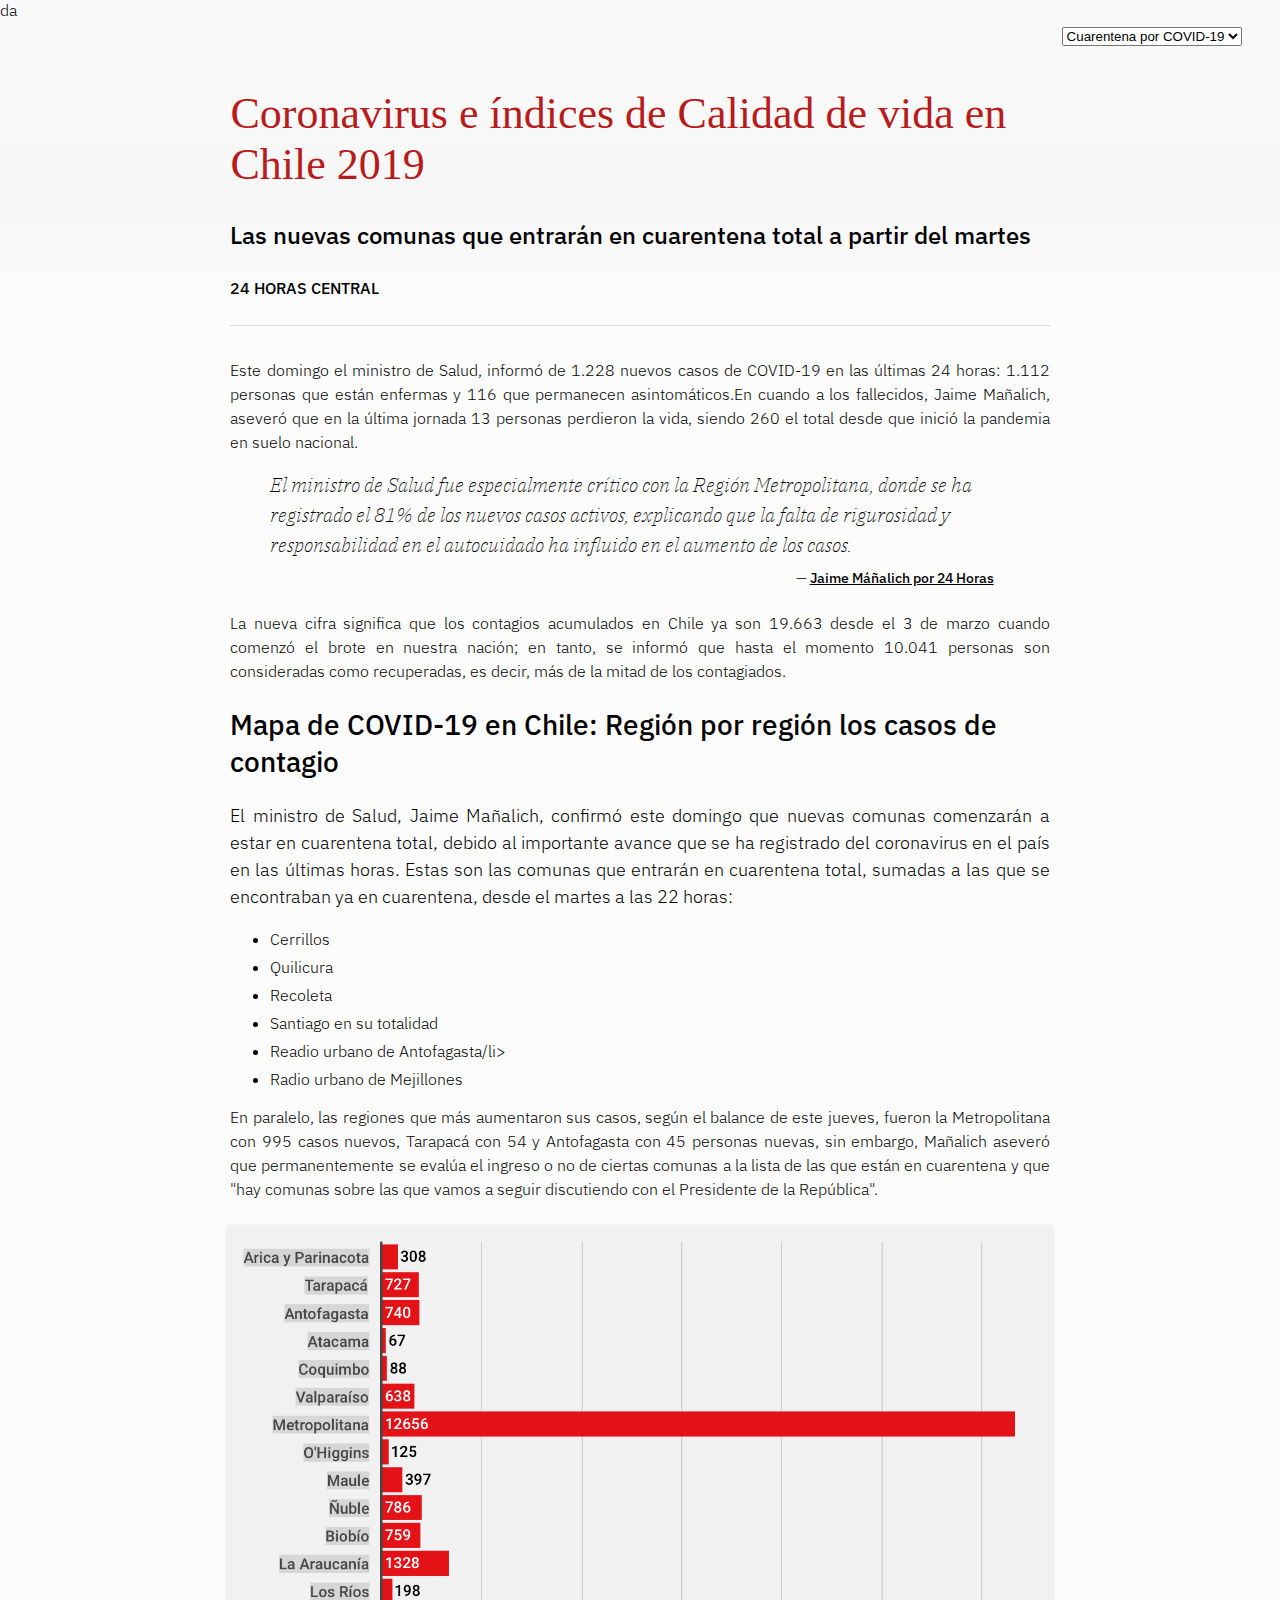
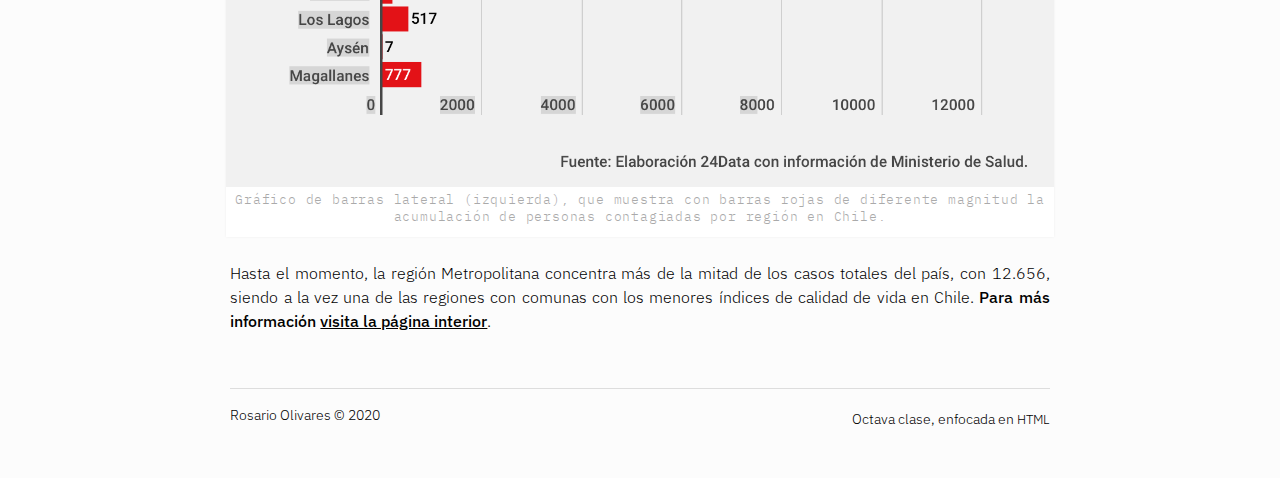
<file: index.html>
da<!DOCTYPE html>
<html lang="es">

<head>
    <meta charset="utf-8">
    <meta name="viewport" content="width=device-width, initial-scale=1, shrink-to-fit=no">
<!-- COMMON TAGS -->
<meta charset="utf-8">
<title>ICVU y COVID-19 en Chile</title>
<!-- Search Engine -->
<meta name="description" content="Análisis de datos sobre la Pandemia: Cuarentena, Regiones Afectadas, Datos oficiales y Unidades de Apoyo">
<meta name="image" content="https://www.google.com/url?sa=i&url=https%3A%2F%2Fwww.jorgecastronoriega.com%2Ftraera-covid-19-la-peor-caida-economica-desde-la-gran-depresion-fmi%2F&psig=AOvVaw3cm6BZXz1bdXOCgdfVCZC1&ust=1588806607895000&source=images&cd=vfe&ved=0CAIQjRxqFwoTCJjoq6PvnekCFQAAAAAdAAAAABAD">
<!-- Schema.org for Google -->
<meta itemprop="name" content="ICVU y COVID-19 en Chile">
<meta itemprop="description" content="Análisis de datos sobre la Pandemia: Cuarentena, Regiones Afectadas, Datos oficiales y Unidades de Apoyo">
<meta itemprop="image" content="https://www.google.com/url?sa=i&url=https%3A%2F%2Fwww.jorgecastronoriega.com%2Ftraera-covid-19-la-peor-caida-economica-desde-la-gran-depresion-fmi%2F&psig=AOvVaw3cm6BZXz1bdXOCgdfVCZC1&ust=1588806607895000&source=images&cd=vfe&ved=0CAIQjRxqFwoTCJjoq6PvnekCFQAAAAAdAAAAABAD">
<!-- Open Graph general (Facebook, Pinterest & Google+) -->
<meta name="og:title" content="ICVU y COVID-19 en Chile">
<meta name="og:description" content="Análisis de datos sobre la Pandemia: Cuarentena, Regiones Afectadas, Datos oficiales y Unidades de Apoyo">
<meta name="og:type" content="website">
    <link rel="stylesheet" href="estilo.css">
    <title>ICVU y COVID-19 Chile</title>
</head>

<body>
    <nav>
        <select onchange="if (this.value) window.location.href=this.value">
            <option value="index.html" selected>Cuarentena por COVID-19</option>
            <option value="page-1.html">ICVU Chile</option>
            <option value="page-2.html">Segunda Página</option>
            <option value="page-3.html">Tercera Página</option>
        </select>
    </nav>
    <div class="container">
         <header>
            <!--el elemento hgroup ya no se usa; ver http://html5doctor.com/the-hgroup-element/ -->
            <h1><a href="index.html">Coronavirus e índices de Calidad de vida en Chile 2019</a></h1>
            <h3>Las nuevas comunas que entrarán en cuarentena total a partir del martes</h3>
            <h5>24 HORAS CENTRAL</h5>
            <hr>
        </header>
        <section>
            <p>Este domingo el ministro de Salud, informó de 1.228 nuevos casos de COVID-19 en las últimas 24 horas: 1.112 personas que están enfermas y 116 que permanecen asintomáticos.En cuando a los fallecidos, Jaime Mañalich, aseveró que en la última jornada 13 personas perdieron la vida, siendo 260 el total desde que inició la pandemia en suelo nacional.</p>
            <blockquote cite="https://www.24horas.cl/coronavirus/las-nuevas-comunas-que-entraran-en-cuarentena-total-a-partir-de-este-martes-4144266">
                <p>El ministro de Salud fue especialmente crítico con la Región Metropolitana, donde se ha registrado el 81% de los nuevos casos activos, explicando que la falta de rigurosidad y responsabilidad en el autocuidado ha influido en el aumento de los casos.</p>
                <footer><a href="https://www.24horas.cl/coronavirus/las-nuevas-comunas-que-entraran-en-cuarentena-total-a-partir-de-este-martes-4144266">Jaime Máñalich por 24 Horas</a></footer>
            </blockquote>
            <p> La nueva cifra significa que los contagios acumulados en Chile ya son 19.663 desde el 3 de marzo cuando comenzó el brote en nuestra nación; en tanto, se informó que hasta el momento 10.041 personas son consideradas como recuperadas, es decir, más de la mitad de los contagiados.</p>
            <h2>Mapa de COVID-19 en Chile: Región por región los casos de contagio</h2>
            <p>El ministro de Salud, Jaime Mañalich, confirmó este domingo que nuevas comunas comenzarán a estar en cuarentena total, debido al importante avance que se ha registrado del coronavirus en el país en las últimas horas. Estas son las comunas que entrarán en cuarentena total, sumadas a las que se encontraban ya en cuarentena, desde el martes a las 22 horas:</p>
            <!--ver https://developer.mozilla.org/es/docs/Web/HTML/Elemento/ul -->
            <ul>
                <li>Cerrillos</li>
                <li>Quilicura</li>
                <li>Recoleta</li>
                <li>Santiago en su totalidad</li>
                <li>Readio urbano de Antofagasta/li>
                <li>Radio urbano de Mejillones</li>
            </ul>
            <p>En paralelo, las regiones que más aumentaron sus casos, según el balance de este jueves, fueron la Metropolitana con 995 casos nuevos, Tarapacá con 54 y Antofagasta con 45 personas nuevas, sin embargo, Mañalich aseveró que permanentemente se evalúa el ingreso o no de ciertas comunas a la lista de las que están en cuarentena y que "hay comunas sobre las que vamos a seguir discutiendo con el Presidente de la República".</p>
            <figure>
                <img src="Acumulación covid 03:05.png" alt="Datos acumulados de contagios en Chile">
                <figcaption>Gráfico de barras lateral (izquierda), que muestra con barras rojas de diferente magnitud la acumulación de personas contagiadas por región en Chile.</figcaption>
            </figure>
            <p>Hasta el momento, la región Metropolitana concentra más de la mitad de los casos totales del país, con 12.656, siendo a la vez una de las regiones con comunas con los menores índices de calidad de vida en Chile. <strong>Para más información <a href="page.html">visita la página interior</a></strong>.</p>
        </section>
        <footer>
            <hr>
            <p>Rosario Olivares &copy; 2020 <span class="derecha">Octava clase, enfocada en <abbr title="HyperText Markup Language">html</abbr></span></p>
        </footer>
    </div>
</body>

</html>
</file>
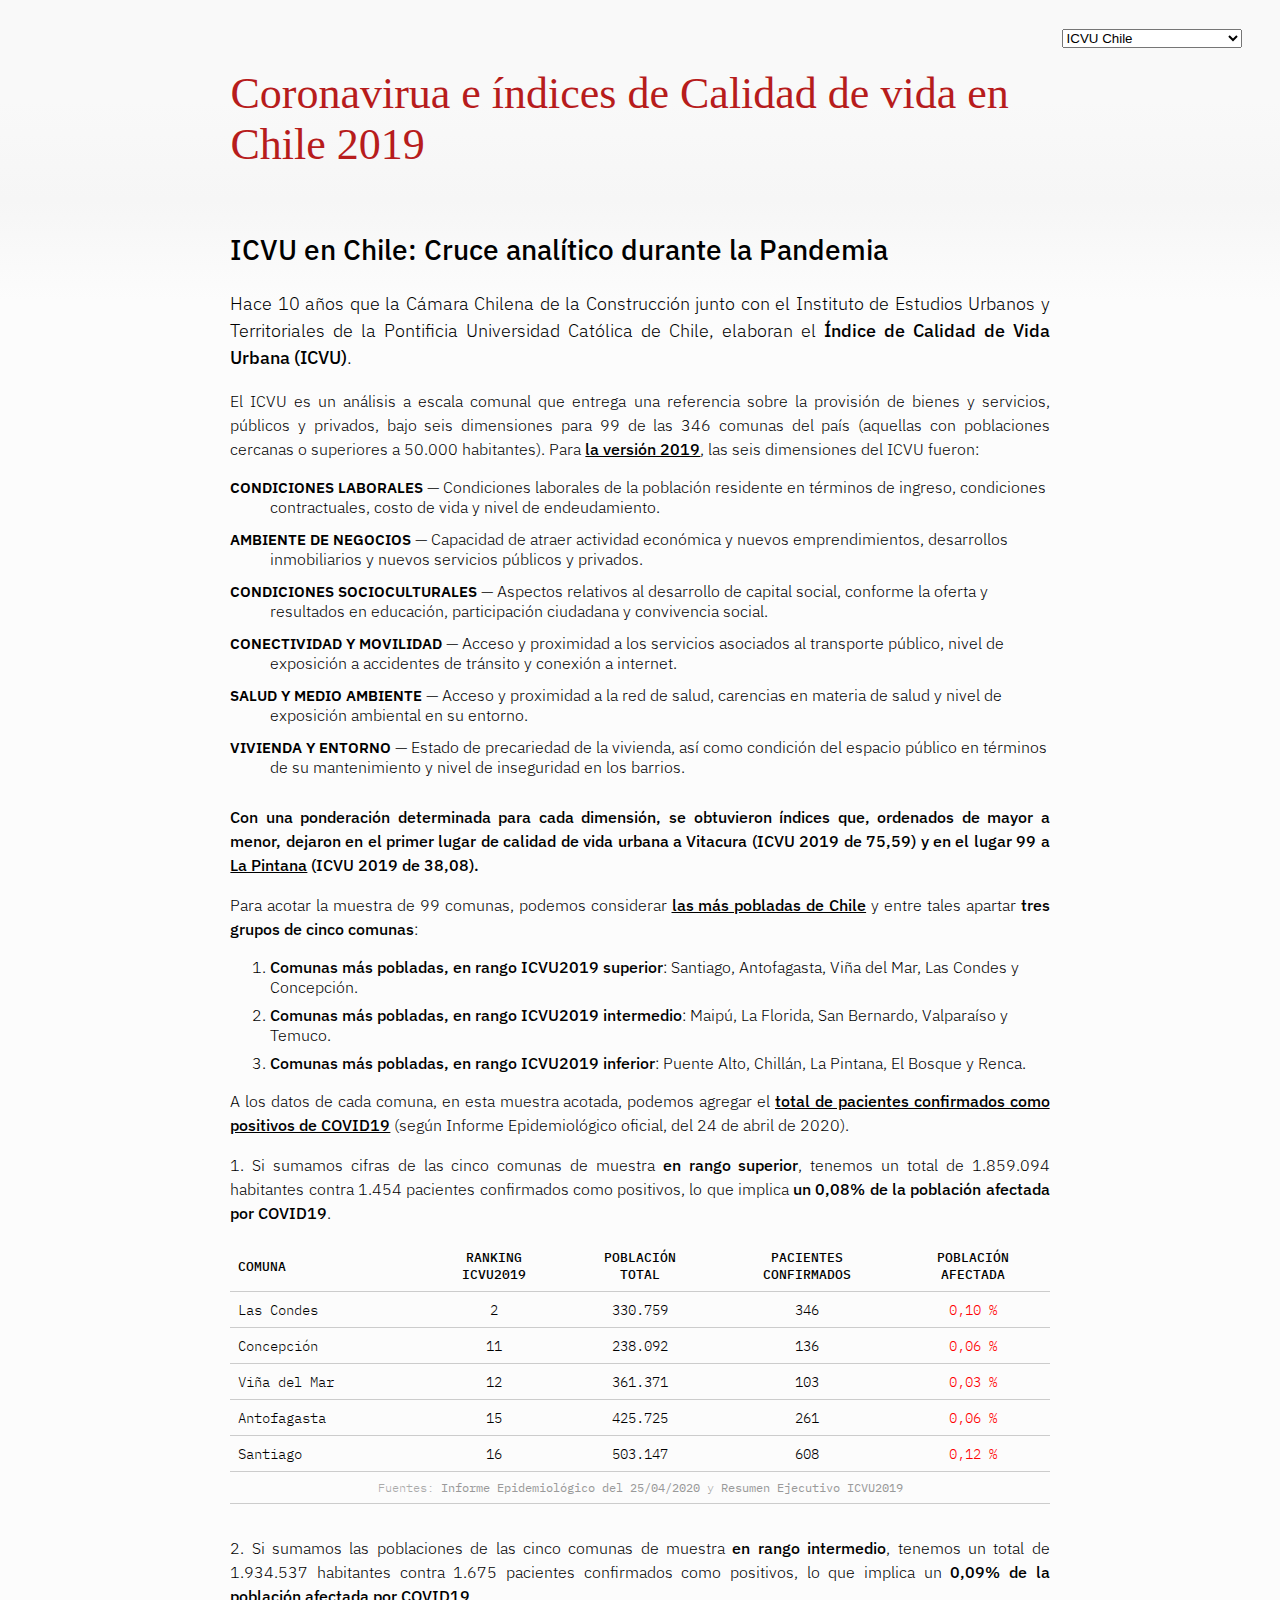
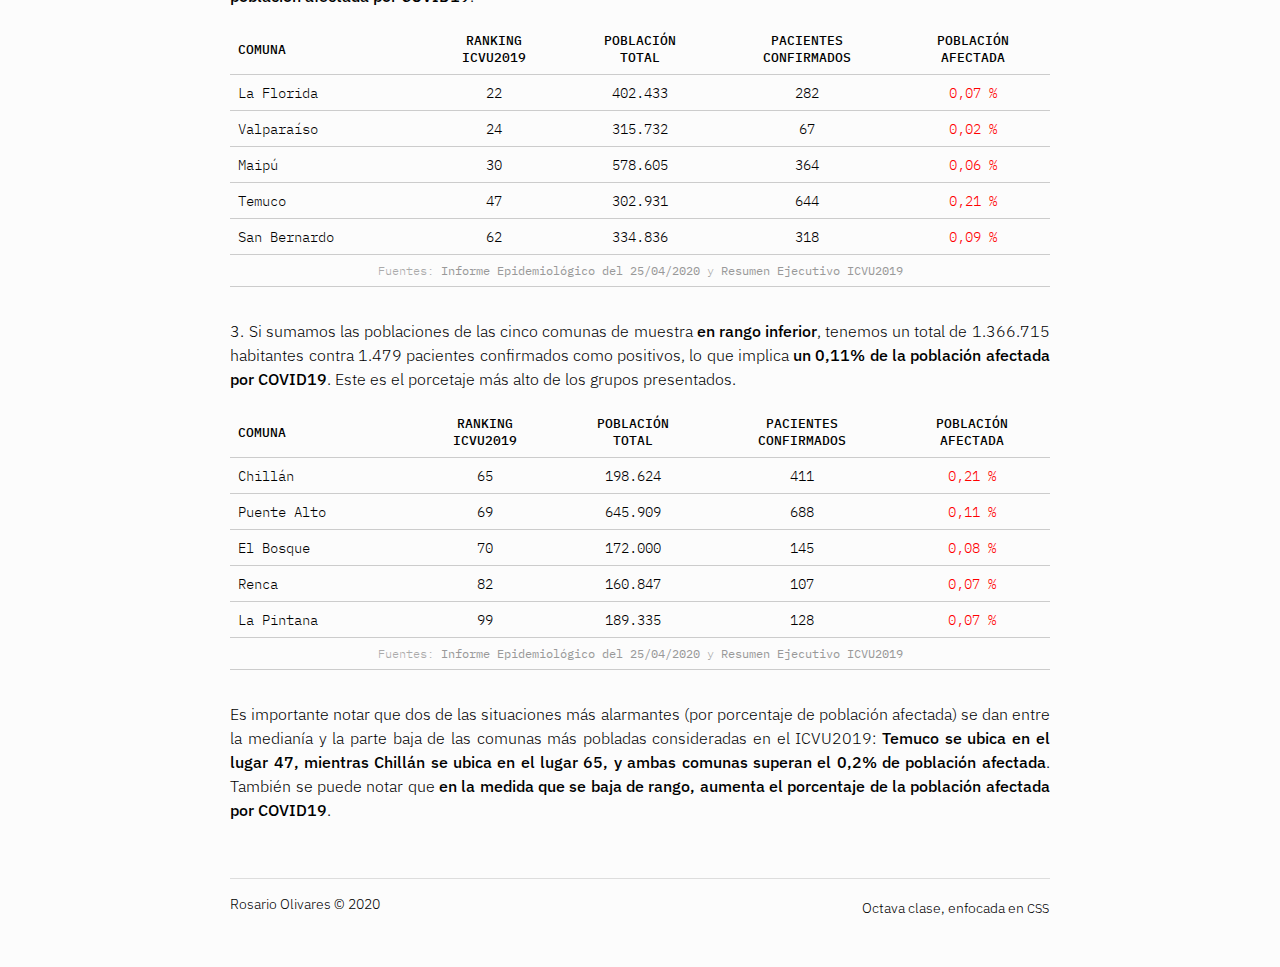
<file: page-1.html>
<!DOCTYPE html>
<html lang="es">

<head>
    <meta charset="utf-8">
    <meta name="viewport" content="width=device-width, initial-scale=1, shrink-to-fit=no">
    <!-- COMMON TAGS -->
<meta charset="utf-8">
<title>ICVU y COVID-19 en Chile</title>
<!-- Search Engine -->
<meta name="description" content="Análisis de datos sobre la Pandemia: Cuarentena, Regiones Afectadas, Datos oficiales y Unidades de Apoyo">
<meta name="image" content="https://www.google.com/url?sa=i&url=https%3A%2F%2Fwww.jorgecastronoriega.com%2Ftraera-covid-19-la-peor-caida-economica-desde-la-gran-depresion-fmi%2F&psig=AOvVaw3cm6BZXz1bdXOCgdfVCZC1&ust=1588806607895000&source=images&cd=vfe&ved=0CAIQjRxqFwoTCJjoq6PvnekCFQAAAAAdAAAAABAD">
<!-- Schema.org for Google -->
<meta itemprop="name" content="ICVU y COVID-19 en Chile">
<meta itemprop="description" content="Análisis de datos sobre la Pandemia: Cuarentena, Regiones Afectadas, Datos oficiales y Unidades de Apoyo">
<meta itemprop="image" content="https://www.google.com/url?sa=i&url=https%3A%2F%2Fwww.jorgecastronoriega.com%2Ftraera-covid-19-la-peor-caida-economica-desde-la-gran-depresion-fmi%2F&psig=AOvVaw3cm6BZXz1bdXOCgdfVCZC1&ust=1588806607895000&source=images&cd=vfe&ved=0CAIQjRxqFwoTCJjoq6PvnekCFQAAAAAdAAAAABAD">
<!-- Open Graph general (Facebook, Pinterest & Google+) -->
<meta name="og:title" content="ICVU y COVID-19 en Chile">
<meta name="og:description" content="Análisis de datos sobre la Pandemia: Cuarentena, Regiones Afectadas, Datos oficiales y Unidades de Apoyo">
<meta name="og:type" content="website">
    <link rel="stylesheet" href="estilo.css">
    <title>ICVU y COVID-19 Chile</title>
</head>

<body>
    <nav>
        <select onchange="if (this.value) window.location.href=this.value">
            <option value="index.html">Cuarentena por COVID-19</option>
            <option value="page-1.html" selected>ICVU Chile</option>
            <option value="page-2.html">Segunda página</option>
            <option value="page-3.html">Tercera página</option>
        </select>
    </nav>
    <div class="container">
        <header>
            <h1><a href="index.html">Coronavirua e índices de Calidad de vida en Chile 2019</a></h1>
        </header>
        <section>
            <h2>ICVU en Chile: Cruce analítico durante la Pandemia</h2>
            <p>Hace 10 años que la Cámara Chilena de la Construcción junto con el Instituto de Estudios Urbanos y Territoriales de la Pontificia Universidad Católica de Chile, elaboran el <em>Índice de Calidad de Vida Urbana (ICVU)</em>.</p>
            <p>El ICVU es un análisis a escala comunal que entrega una referencia sobre la provisión de bienes y servicios, públicos y privados, bajo seis dimensiones para 99 de las 346 comunas del país (aquellas con poblaciones cercanas o superiores a 50.000 habitantes). Para <a href="http://estudiosurbanos.uc.cl/images/publicaciones/documentos-de-trabajo/ICVU_2019_Resumen_Ejecutivo.pdf" target="_blank" rel="nofollow" title="Resumen Ejecutivo ICVU 2019 (PDF)">la versión 2019</a>, las seis dimensiones del ICVU fueron:</p>
            <dl>
                <dt>CONDICIONES LABORALES</dt>
                <dd>Condiciones laborales de la población residente en términos de ingreso, condiciones contractuales, costo de vida y nivel de endeudamiento.</dd>
                <dt>AMBIENTE DE NEGOCIOS</dt>
                <dd>Capacidad de atraer actividad económica y nuevos emprendimientos, desarrollos inmobiliarios y nuevos servicios públicos y privados.</dd>
                <dt>CONDICIONES SOCIOCULTURALES</dt>
                <dd>Aspectos relativos al desarrollo de capital social, conforme la oferta y resultados en educación, participación ciudadana y convivencia social.</dd>
                <dt>CONECTIVIDAD Y MOVILIDAD</dt>
                <dd>Acceso y proximidad a los servicios asociados al transporte público, nivel de exposición a accidentes de tránsito y conexión a internet.</dd>
                <dt>SALUD Y MEDIO AMBIENTE</dt>
                <dd>Acceso y proximidad a la red de salud, carencias en materia de salud y nivel de exposición ambiental en su entorno.</dd>
                <dt>VIVIENDA Y ENTORNO</dt>
                <dd>Estado de precariedad de la vivienda, así como condición del espacio público en términos de su mantenimiento y nivel de inseguridad en los barrios.</dd>
            </dl>

            <p><em>Con una ponderación determinada para cada dimensión, se obtuvieron índices que, ordenados de mayor a menor, dejaron en el primer lugar de calidad de vida urbana a Vitacura (ICVU 2019 de 75,59) y en el lugar 99 a <a href="https://twitter.com/aguirreseba/status/1254904464315727873" target="_blank" rel="nofollow" title="Sebastián Aguirre en Twitter · 6:45 p.m. · 27 abr. 2020">La Pintana</a> (ICVU 2019 de 38,08).</em></p>

            <p>Para acotar la muestra de 99 comunas, podemos considerar <a href="https://es.wikipedia.org/wiki/Anexo:Comunas_de_Chile_por_poblaci%C3%B3n" target="_blank" rel="nofollow" title="Anexo:Comunas de Chile por población - Wikipedia, la enciclopedia libre">las más pobladas de Chile</a> y entre tales apartar <em>tres grupos de cinco comunas</em>:</p>

            <ol>
                <li><em>Comunas más pobladas, en rango ICVU2019 superior</em>: Santiago, Antofagasta, Viña del Mar, Las Condes y Concepción.</li>
                <li><em>Comunas más pobladas, en rango ICVU2019 intermedio</em>: Maipú, La Florida, San Bernardo, Valparaíso y Temuco.</li>
                <li><em>Comunas más pobladas, en rango ICVU2019 inferior</em>: Puente Alto, Chillán, La Pintana, El Bosque y Renca.</li>
            </ol>

            <p>A los datos de cada comuna, en esta muestra acotada, podemos agregar el <a href="https://github.com/jorgeperezrojas/covid19-data/blob/master/csv/confirmados_comunas.csv" target="_blank" rel="nofollow" title="covid19-data/confirmados_comunas.csv at master · jorgeperezrojas/covid19-data">total de pacientes confirmados como positivos de COVID19</a> (según Informe Epidemiológico oficial, del
                <time datetime="2020-04-24">24 de abril de 2020</time>).</p>

            <p>1. Si sumamos cifras de las cinco comunas de muestra <em>en rango superior</em>, tenemos un total de 1.859.094 habitantes contra 1.454 pacientes confirmados como positivos, lo que implica <em>un 0,08% de la población afectada por COVID19</em>.</p>

            <table>

                <thead>
                    <tr>
                        <th scope="col">COMUNA</th>
                        <th scope="col">RANKING
                            <br/>ICVU2019</th>
                        <th scope="col">POBLACIÓN
                            <br/>TOTAL</th>
                        <th scope="col">PACIENTES
                            <br/>CONFIRMADOS</th>
                        <th scope="col">POBLACIÓN
                            <br/>AFECTADA</th>
                    </tr>
                </thead>
                <tbody>
                    <tr>
                        <th scope="row">Las Condes</th>
                        <td>2</td>
                        <td>330.759</td>
                        <td>346</td>
                        <td>0,10 %</td>
                    </tr>
                    <tr>
                        <th scope="row">Concepción</th>
                        <td>11</td>
                        <td>238.092</td>
                        <td>136</td>
                        <td>0,06 %</td>
                    </tr>
                    <tr>
                        <th scope="row">Viña del Mar</th>
                        <td>12</td>
                        <td>361.371</td>
                        <td>103</td>
                        <td>0,03 %</td>
                    </tr>
                    <tr>
                        <th scope="row">Antofagasta</th>
                        <td>15</td>
                        <td>425.725</td>
                        <td>261</td>
                        <td>0,06 %</td>
                    </tr>
                    <tr>
                        <th scope="row">Santiago</th>
                        <td>16</td>
                        <td>503.147</td>
                        <td>608</td>
                        <td>0,12 %</td>
                    </tr>
                </tbody>
                <tfoot>
                    <tr>
                        <td colspan="5">Fuentes: <a href="https://www.gob.cl/coronavirus/cifrasoficiales/#informes" target="_blank" rel="nofollow" title="Gob.cl - Cifras Oficiales">Informe Epidemiológico del 25/04/2020</a> y <a href="http://estudiosurbanos.uc.cl/images/publicaciones/documentos-de-trabajo/ICVU_2019_Resumen_Ejecutivo.pdf" target="_blank" rel="nofollow" title="Documento PDF">Resumen Ejecutivo ICVU2019</a></td>
                    </tr>
                </tfoot>

            </table>

            <p>2. Si sumamos las poblaciones de las cinco comunas de muestra <em>en rango intermedio</em>, tenemos un total de 1.934.537 habitantes contra 1.675 pacientes confirmados como positivos, lo que implica un <em>0,09% de la población afectada por COVID19</em>.</p>

            <table>

                <thead>
                    <tr>
                        <th scope="col">COMUNA</th>
                        <th scope="col">RANKING
                            <br/>ICVU2019</th>
                        <th scope="col">POBLACIÓN
                            <br/>TOTAL</th>
                        <th scope="col">PACIENTES
                            <br/>CONFIRMADOS</th>
                        <th scope="col">POBLACIÓN
                            <br/>AFECTADA</th>
                    </tr>
                </thead>
                <tbody>
                    <tr>
                        <th scope="row">La Florida</th>
                        <td>22</td>
                        <td>402.433</td>
                        <td>282</td>
                        <td>0,07 %</td>
                    </tr>
                    <tr>
                        <th scope="row">Valparaíso</th>
                        <td>24</td>
                        <td>315.732</td>
                        <td>67</td>
                        <td>0,02 %</td>
                    </tr>
                    <tr>
                        <th scope="row">Maipú</th>
                        <td>30</td>
                        <td>578.605</td>
                        <td>364</td>
                        <td>0,06 %</td>
                    </tr>
                    <tr>
                        <th scope="row">Temuco</th>
                        <td>47</td>
                        <td>302.931</td>
                        <td>644</td>
                        <td>0,21 %</td>
                    </tr>
                    <tr>
                        <th scope="row">San Bernardo</th>
                        <td>62</td>
                        <td>334.836</td>
                        <td>318</td>
                        <td>0,09 %</td>
                    </tr>
                </tbody>
                <tfoot>
                    <tr>
                        <td colspan="5">Fuentes: <a href="https://www.gob.cl/coronavirus/cifrasoficiales/#informes" target="_blank" rel="nofollow" title="Gob.cl - Cifras Oficiales">Informe Epidemiológico del 25/04/2020</a> y <a href="http://estudiosurbanos.uc.cl/images/publicaciones/documentos-de-trabajo/ICVU_2019_Resumen_Ejecutivo.pdf" target="_blank" rel="nofollow" title="Documento PDF">Resumen Ejecutivo ICVU2019</a></td>
                    </tr>
                </tfoot>

            </table>

            <p>3. Si sumamos las poblaciones de las cinco comunas de muestra <em>en rango inferior</em>, tenemos un total de 1.366.715 habitantes contra 1.479 pacientes confirmados como positivos, lo que implica <em>un 0,11% de la población afectada por COVID19</em>. Este es el porcetaje más alto de los grupos presentados.</p>

            <table>

                <thead>
                    <tr>
                        <th scope="col">COMUNA</th>
                        <th scope="col">RANKING
                            <br/>ICVU2019</th>
                        <th scope="col">POBLACIÓN
                            <br/>TOTAL</th>
                        <th scope="col">PACIENTES
                            <br/>CONFIRMADOS</th>
                        <th scope="col">POBLACIÓN
                            <br/>AFECTADA</th>
                    </tr>
                </thead>
                <tbody>
                    <tr>
                        <th scope="row">Chillán</th>
                        <td>65</td>
                        <td>198.624</td>
                        <td>411</td>
                        <td>0,21 %</td>
                    </tr>
                    <tr>
                        <th scope="row">Puente Alto</th>
                        <td>69</td>
                        <td>645.909</td>
                        <td>688</td>
                        <td>0,11 %</td>
                    </tr>
                    <tr>
                        <th scope="row">El Bosque</th>
                        <td>70</td>
                        <td>172.000</td>
                        <td>145</td>
                        <td>0,08 %</td>
                    </tr>
                    <tr>
                        <th scope="row">Renca</th>
                        <td>82</td>
                        <td>160.847</td>
                        <td>107</td>
                        <td>0,07 %</td>
                    </tr>
                    <tr>
                        <th scope="row">La Pintana</th>
                        <td>99</td>
                        <td>189.335</td>
                        <td>128</td>
                        <td>0,07 %</td>
                    </tr>
                </tbody>
                <tfoot>
                    <tr>
                        <td colspan="5">Fuentes: <a href="https://www.gob.cl/coronavirus/cifrasoficiales/#informes" target="_blank" rel="nofollow" title="Gob.cl - Cifras Oficiales">Informe Epidemiológico del 25/04/2020</a> y <a href="http://estudiosurbanos.uc.cl/images/publicaciones/documentos-de-trabajo/ICVU_2019_Resumen_Ejecutivo.pdf" target="_blank" rel="nofollow" title="Documento PDF">Resumen Ejecutivo ICVU2019</a></td>
                    </tr>
                </tfoot>

            </table>

            <p>Es importante notar que dos de las situaciones más alarmantes (por porcentaje de población afectada) se dan entre la medianía y la parte baja de las comunas más pobladas consideradas en el ICVU2019: <em>Temuco se ubica en el lugar 47, mientras Chillán se ubica en el lugar 65, y ambas comunas superan el 0,2% de población afectada</em>. También se puede notar que <em>en la medida que se baja de rango, aumenta el porcentaje de la población afectada por COVID19</em>.</p>

        </section>
        <footer>
            <hr>
            <p>Rosario Olivares &copy; 2020 <span class="derecha">Octava clase, enfocada en <abbr title="Cascading Style Sheets">css</abbr></span></p>
        </footer>
    </div>
</body>

</html>
</file>
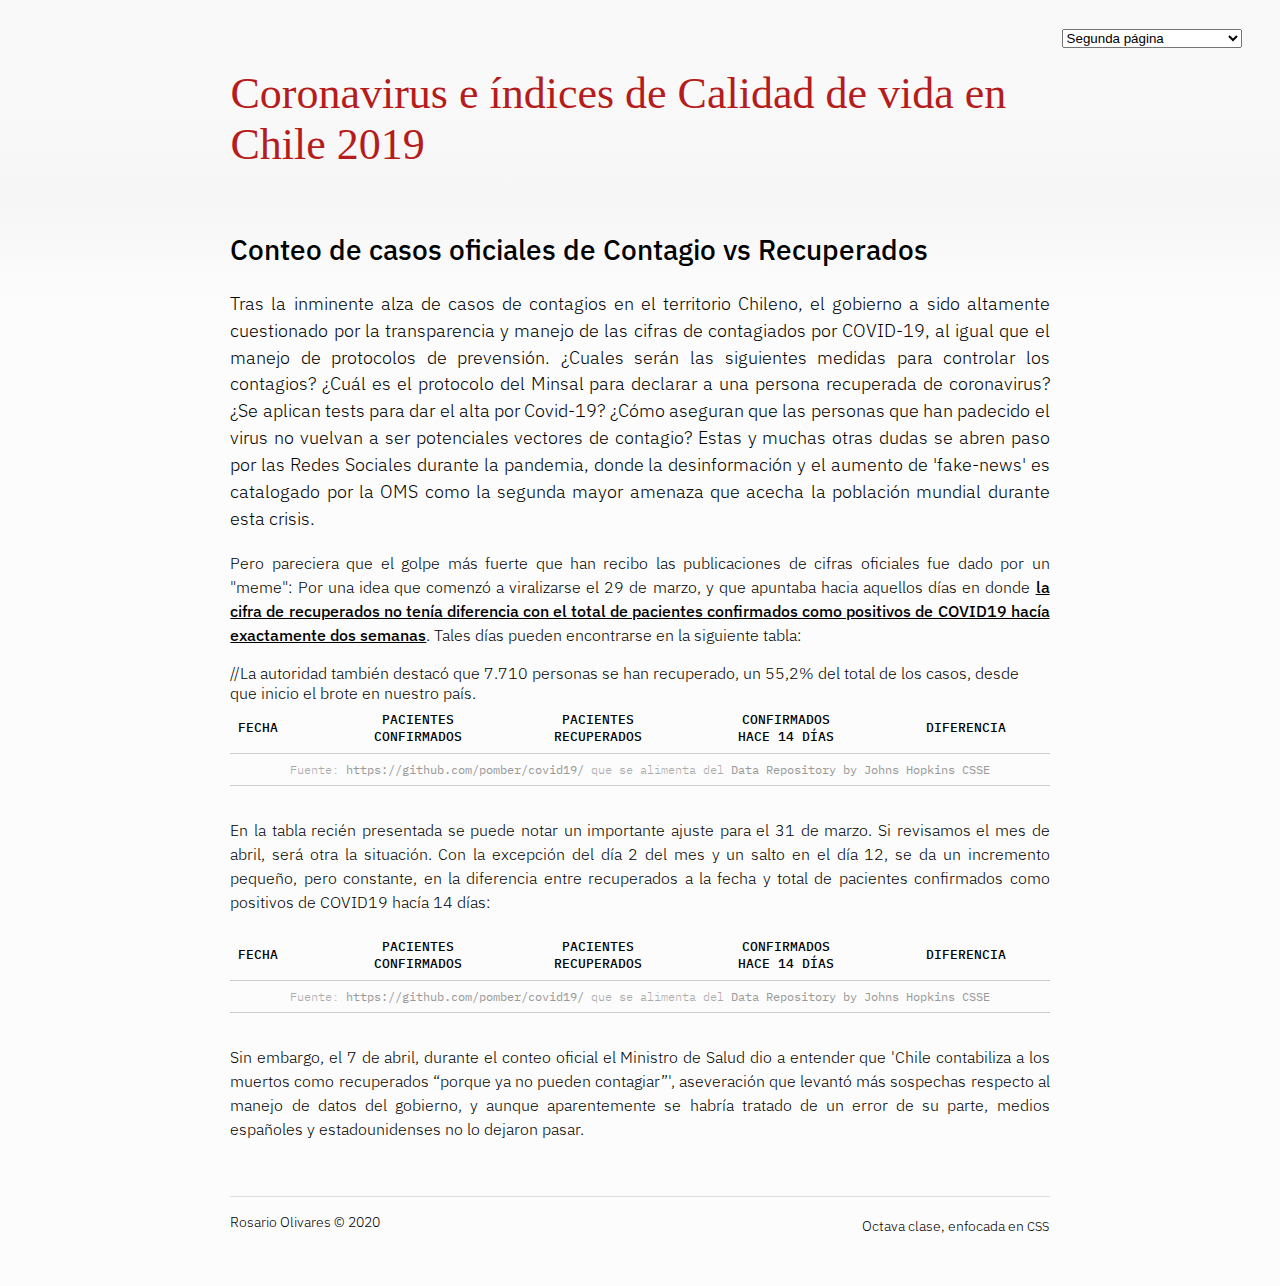
<file: page-2.html>
<!DOCTYPE html>
<html lang="es">

<head>
    <meta charset="utf-8">
    <meta name="viewport" content="width=device-width, initial-scale=1, shrink-to-fit=no">
<!-- COMMON TAGS -->
<meta charset="utf-8">
<title>ICVU y COVID-19 en Chile</title>
<!-- Search Engine -->
<meta name="description" content="Análisis de datos sobre la Pandemia: Cuarentena, Regiones Afectadas, Datos oficiales y Unidades de Apoyo">
<meta name="image" content="https://www.google.com/url?sa=i&url=https%3A%2F%2Fwww.jorgecastronoriega.com%2Ftraera-covid-19-la-peor-caida-economica-desde-la-gran-depresion-fmi%2F&psig=AOvVaw3cm6BZXz1bdXOCgdfVCZC1&ust=1588806607895000&source=images&cd=vfe&ved=0CAIQjRxqFwoTCJjoq6PvnekCFQAAAAAdAAAAABAD">
<!-- Schema.org for Google -->
<meta itemprop="name" content="ICVU y COVID-19 en Chile">
<meta itemprop="description" content="Análisis de datos sobre la Pandemia: Cuarentena, Regiones Afectadas, Datos oficiales y Unidades de Apoyo">
<meta itemprop="image" content="https://www.google.com/url?sa=i&url=https%3A%2F%2Fwww.jorgecastronoriega.com%2Ftraera-covid-19-la-peor-caida-economica-desde-la-gran-depresion-fmi%2F&psig=AOvVaw3cm6BZXz1bdXOCgdfVCZC1&ust=1588806607895000&source=images&cd=vfe&ved=0CAIQjRxqFwoTCJjoq6PvnekCFQAAAAAdAAAAABAD">
<!-- Open Graph general (Facebook, Pinterest & Google+) -->
<meta name="og:title" content="ICVU y COVID-19 en Chile">
<meta name="og:description" content="Análisis de datos sobre la Pandemia: Cuarentena, Regiones Afectadas, Datos oficiales y Unidades de Apoyo">
<meta name="og:type" content="website">
    <link rel="stylesheet" href="estilo.css">
    <title>ICVU y COVID-19 Chile</title>
</head>

<body>
    <nav>
        <select onchange="if (this.value) window.location.href=this.value">
            <option value="index.html">Cuarentena por COVID-19</option>
            <option value="page-1.html">ICVU Chile</option>
            <option value="page-2.html" selected>Segunda página</option>
            <option value="page-3.html">Tercera página</option>
        </select>
    </nav>
    <div class="container">
        <header>
            <!--el elemento hgroup ya no se usa; ver http://html5doctor.com/the-hgroup-element/ -->
            <h1><a href="index.html">Coronavirus e índices de Calidad de vida en Chile 2019</a></h1>
        </header>
        <section>
            <h2>Conteo de casos oficiales de Contagio vs Recuperados</h2>
            <p>Tras la inminente alza de casos de contagios en el territorio Chileno, el gobierno a sido altamente cuestionado por la transparencia y manejo de las cifras de contagiados por COVID-19, al igual que el manejo de protocolos de prevensión. ¿Cuales serán las siguientes medidas para controlar los contagios? ¿Cuál es el protocolo del Minsal para declarar a una persona recuperada de coronavirus? ¿Se aplican tests para dar el alta por Covid-19? ¿Cómo aseguran que las personas que han padecido el virus no vuelvan a ser potenciales vectores de contagio? Estas y muchas otras dudas se abren paso por las Redes Sociales durante la pandemia, donde la desinformación y el aumento de 'fake-news' es catalogado por la OMS como la segunda mayor amenaza que acecha la población mundial durante esta crisis.</p>
            <p>Pero pareciera que el golpe más fuerte que han recibo las publicaciones de cifras oficiales fue dado por un "meme": Por una idea que comenzó a viralizarse el 29 de marzo, y que apuntaba hacia aquellos días en donde <a href="https://www.biobiochile.cl/noticias/nacional/chile/2020/03/30/como-se-explica-que-cifra-de-sanados-coincida-con-primeros-casos-de-coronavirus-segun-posteo-viral.shtml" target="_blank" title="¿Cómo se explica que cifra de sanados coincida con primeros casos de coronavirus según posteo viral? | Nacional | BioBioChile">la cifra de recuperados no tenía diferencia con el total de pacientes confirmados como positivos de COVID19 hacía exactamente dos semanas</a>. Tales días pueden encontrarse en la siguiente tabla: </p>
            <table>
                <thead> //La autoridad también destacó que 7.710 personas se han recuperado, un 55,2% del total de los casos, desde que inicio el brote en nuestro país.
                    <tr>
                        <th scope="col">FECHA</th>
                        <th scope="col">PACIENTES
                            <br/>CONFIRMADOS</th>
                        <th scope="col">PACIENTES
                            <br/>RECUPERADOS</th>
                        <th scope="col">CONFIRMADOS
                            <br/>HACE 14 DÍAS</th>
                        <th scope="col">DIFERENCIA</th>
                    </tr>
                </thead>
                <tbody id="marzo">
                    <!--ver línea 92-->
                </tbody>
                <tfoot>
                    <tr>
                        <td colspan="5">Fuente: <a href="hhttps://github.com/pomber/covid19/" target="_blank" rel="nofollow" title="JSON time-series of coronavirus cases (confirmed, deaths and recovered) per country - updated daily">https://github.com/pomber/covid19/</a> que se alimenta del <a href="https://github.com/CSSEGISandData/COVID-19" target="_blank" rel="nofollow" title="CSSEGISandData/COVID-19: Novel Coronavirus (COVID-19) Cases, provided by JHU CSSE">Data Repository by Johns Hopkins CSSE</a></td>
                    </tr>
                </tfoot>
            </table>
            <p>En la tabla recién presentada se puede notar un importante ajuste para el 31 de marzo. Si revisamos el mes de abril, será otra la situación. Con la excepción del día 2 del mes y un salto en el día 12, se da un incremento pequeño, pero constante, en la diferencia entre recuperados a la fecha y total de pacientes confirmados como positivos de COVID19 hacía 14 días:</p>
            <table>
                <thead>
                    <tr>
                        <th scope="col">FECHA</th>
                        <th scope="col">PACIENTES
                            <br/>CONFIRMADOS</th>
                        <th scope="col">PACIENTES
                            <br/>RECUPERADOS</th>
                        <th scope="col">CONFIRMADOS
                            <br/>HACE 14 DÍAS</th>
                        <th scope="col">DIFERENCIA</th>
                    </tr>
                </thead>
                <tbody id="abril">
                    <!--ver línea 96-->
                </tbody>
                <tfoot>
                    <tr>
                        <td colspan="5">Fuente: <a href="hhttps://github.com/pomber/covid19/" target="_blank" rel="nofollow" title="JSON time-series of coronavirus cases (confirmed, deaths and recovered) per country - updated daily">https://github.com/pomber/covid19/</a> que se alimenta del <a href="https://github.com/CSSEGISandData/COVID-19" target="_blank" rel="nofollow" title="CSSEGISandData/COVID-19: Novel Coronavirus (COVID-19) Cases, provided by JHU CSSE">Data Repository by Johns Hopkins CSSE</a></td>
                    </tr>
                </tfoot>
            </table>

            <p>Sin embargo, el 7 de abril, durante el conteo oficial el Ministro de Salud dio a entender que 'Chile contabiliza a los muertos como recuperados “porque ya no pueden contagiar”', aseveración que levantó más sospechas respecto al manejo de datos del gobierno, y aunque aparentemente se habría tratado de un error de su parte, medios españoles y estadounidenses no lo dejaron pasar.</p>
        </section>
        <footer>
            <hr>
            <p>Rosario Olivares &copy; 2020 <span class="derecha">Octava clase, enfocada en <abbr title="Cascading Style Sheets">css</abbr></span></p>
        </footer>
    </div>
    <script src="https://code.jquery.com/jquery-3.4.1.js"></script>
    <script>
        $.getJSON("https://pomber.github.io/covid19/timeseries.json", function(data) {

            var cl = data.Chile;

            for (let i = 0; i < cl.length; i++) {
                //pregunto si acaso el mes es 3 y si los recuperados son más que 0.
                if ((cl[i].date[5] == 3) && (cl[i].recovered > 0)) {
                    $("#marzo").append("<tr><th scope='row'>" + cl[i].date + "</td><td><span>" + cl[i].confirmed + "</span></td><td><span>" + cl[i].recovered + "</span></td><td><span>" + cl[i - 14].confirmed + "</span></td><td><span>" + (cl[i - 14].confirmed - cl[i].recovered) + "</span></td></tr>");
                }
                //solo pregunto por los casos de abril.
                if (cl[i].date[5] == 4) {
                    $("#abril").append("<tr><th scope='row'>" + cl[i].date + "</td><td><span>" + cl[i].confirmed + "</span></td><td><span>" + cl[i].recovered + "</span></td><td><span>" + cl[i - 14].confirmed + "</span></td><td><span>" + (cl[i - 14].confirmed - cl[i].recovered) + "</span></td></tr>");
                }
            }

        });
    </script>
</body>

</html>
</file>
<file: estilo.css>
@import url('https://fonts.googleapis.com/css2?family=IBM+Plex+Mono:wght@300;400;500&family=IBM+Plex+Sans:wght@300;500&family=IBM+Plex+Serif:ital,wght@1,200&display=swap');

html, body {
    margin: 0;
    padding: 0;
}

body {
    background: linear-gradient(180deg, rgba(245, 245, 245, 0.6) 100px, rgba(245, 245, 245, 0.9) 200px, rgba(252, 252, 252, 1) 300px), url('https://www.jorgecastronoriega.com/wp-content/uploads/2020/04/corona-economy-1280x440-1.jpeg');
    background-size: 100% auto;
    font-family: 'IBM Plex Sans', sans-serif;
    font-weight: 300;
}

:hover {
    transition: all ease 0.5s;
}

a {
    font-weight: 500;
    text-decoration: underline;
    color: #000;
}

a:hover {
    text-decoration: none;
}

h1 {
    font-family: Georgia, serif;
    font-weight: bold;
    font-size: 2.75rem;
}

h1 a {
    text-decoration: none;
    color: #b71c1c;
}

h1 a:hover {
    text-decoration: none;
    color: #c62828;
}

h2 {
    font-size: 1.75rem;
}

h3 {
    font-size: 1.5rem;
}

h4 {
    font-size: 1.25rem;
}

h5 {
    font-size: 1.0rem;
}

h6 {
    font-size: 1.0rem;
}

h2, h3, h4, h5, h6, em, strong {
    font-weight: 500;
    font-style: normal;
}

hr {
    border:none;
    border-bottom:1px solid #ddd;
}

nav {
    position: fixed;
    right: 3%;
    top: 3%;
    z-index: 999;
}

div.container {
    padding: 3% 18%;
}

@media screen and (orientation:portrait) {
    div.container {
        padding: 6%;
    }
}

p {
    line-height: 1.5;
    text-align: justify;
}

p sup a {
    text-decoration: none;
}

h2 + p{
    font-size:112%;
}

blockquote {
    padding-bottom: 0.5rem;
}

blockquote p {
    margin: 0 0 .5rem 0;
    padding: 0;
    font-family: 'IBM Plex Serif', serif;
    font-style: italic;
    font-weight: 200;
    font-size: 125%;
    text-align: left;
}

blockquote footer {
    text-align: right;
    padding-right: 1rem;
}

blockquote footer:before {
    content: "— ";
}

abbr {
    text-transform: lowercase;
    font-variant: small-caps;
    font-size: 125%;
    text-decoration: none;
    letter-spacing: 0.01rem;
}

section {
    padding: 0.5rem 0 2rem 0;
}

dl dt {
    float: left;
    font-weight: 600;
    font-size: 95%;
}

dl dd:before {
    content: " — ";
    padding-left: 0.25rem;
}

dl dd {
    padding-bottom: 0.75rem;
}

ul li, ol li {
    list-style-position: outside;
    margin-bottom: 0.5rem;
}

ul li:last-of-type, ol li:last-of-type {
    margin-bottom: 0.75rem;
}

figure {
    margin: 1.5rem -0.25rem;
    padding: 0;
    background: #fff;
    box-shadow: 0 0 2px rgba(100, 100, 100, .1)
}

figure img {
    width: 100%;
    height: auto;
}

figure figcaption {
    font-size: 80%;
    letter-spacing: 0.05rem;
    padding: 0.25rem 0.5rem 0.75rem 0.5rem;
    color: #777;
}

table {
    border-collapse: collapse;
    width: 100%;
    font-family: 'IBM Plex Mono', monospace;
    font-weight: 300;
    font-size: 90%;
    text-align: center;
    margin-bottom: 2rem;
}

@media screen and (orientation:portrait) {
    table {
        font-size: 80%;
    }
}

table tbody tr:hover {
    background-color: rgba(255, 255, 255, 0.75);
}

table tbody tr td:nth-child(5) {
    color: #f00;
}

table tr td, table tr th {
    border-bottom: 1px solid #ccc;
    padding: 0.5rem;
}

table thead tr th {
    font-size: 90%;
    font-weight: 500;
}

table thead tr th:first-child {
    text-align: left;
}

table tbody tr th {
    text-align: left;
    font-weight: 300;
}

table tbody tr td span {
    display: block;
    margin: 0 auto;
    width: 2.75rem;
    text-align: right;
}

table:first-of-type tbody tr td span {
    width: 2.25rem;
}

table tfoot, figure figcaption {
    font-size: 80%;
    font-family: 'IBM Plex Mono', monospace;
    font-weight: 300;
    text-align: center;
    color: #aaa;
}

table tfoot a, figure figcaption a {
    color: #999;
    font-weight: 400;
    text-decoration: none;
}

table tfoot a:hover, figure figcaption a:hover {
    color: #888;
    text-decoration: underline;
}

footer {
    font-size: 90%;
}

.derecha {
    float: right;
}
</file>
